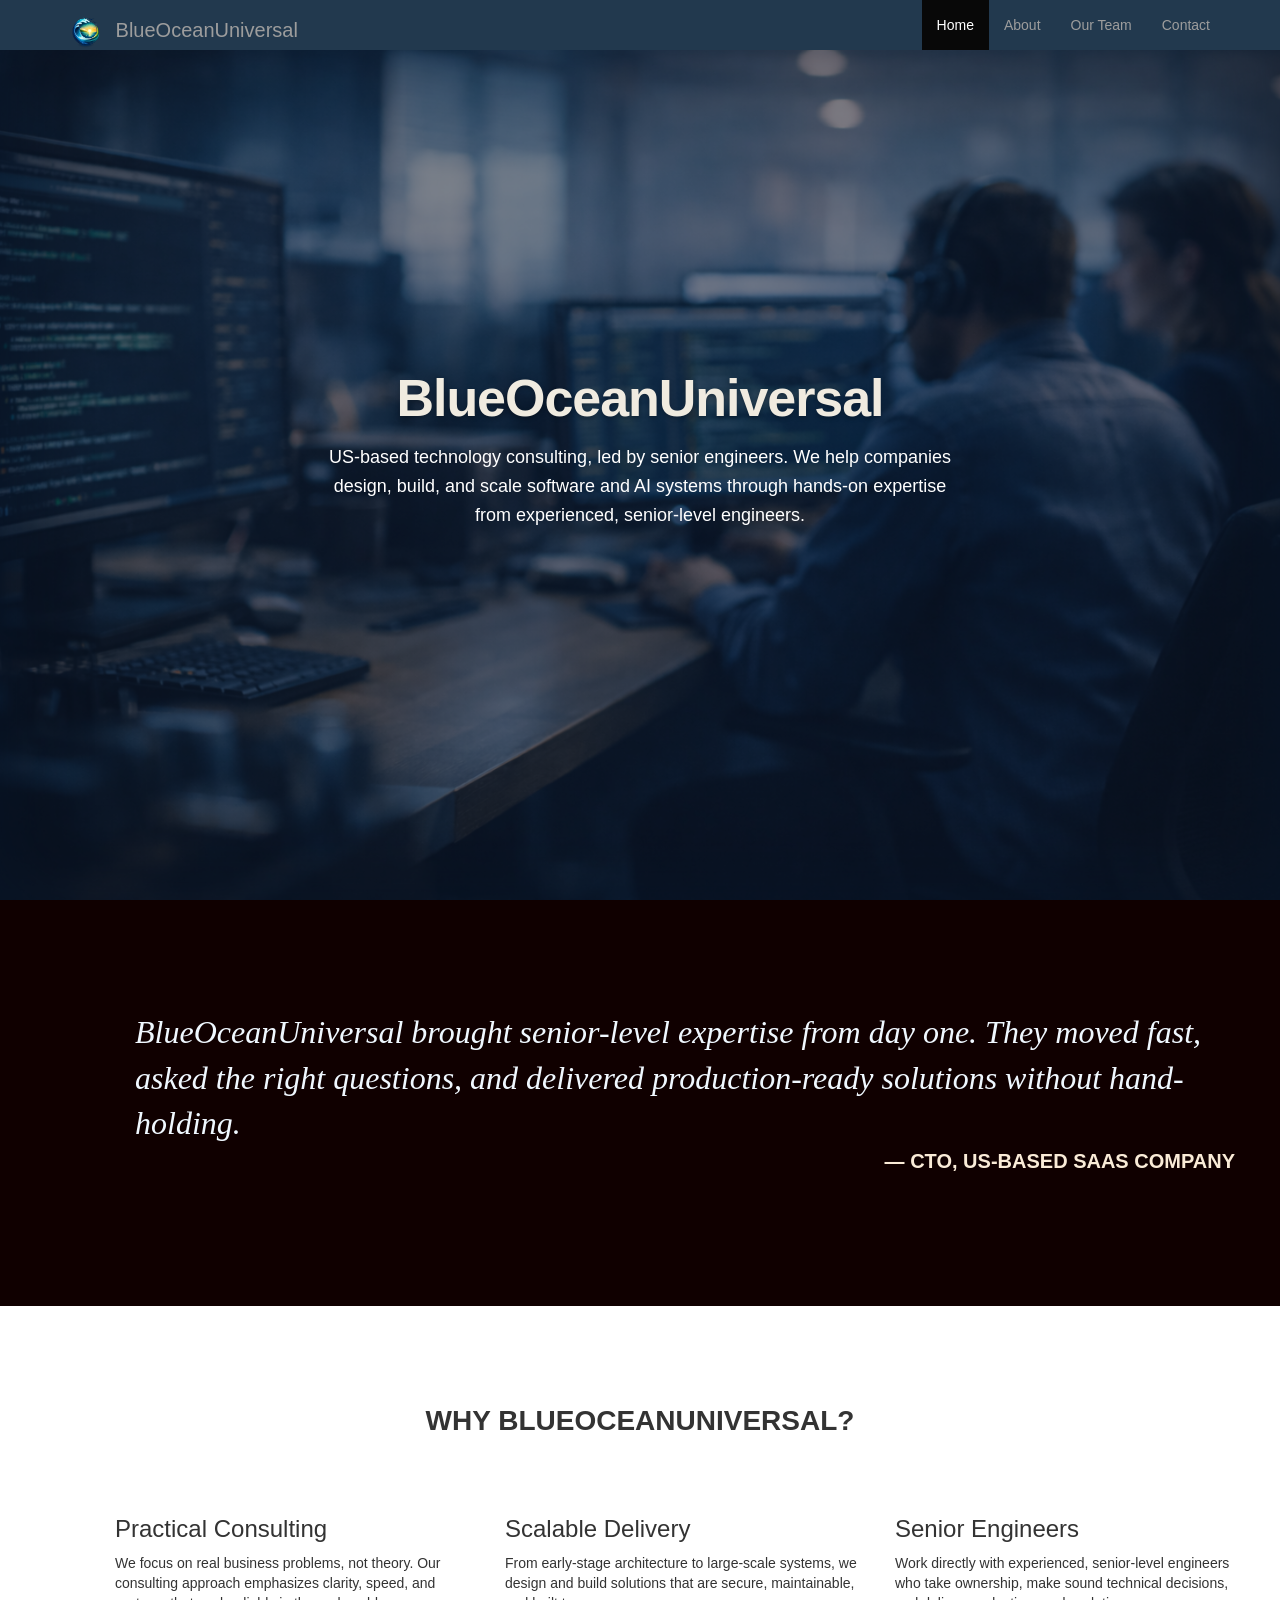
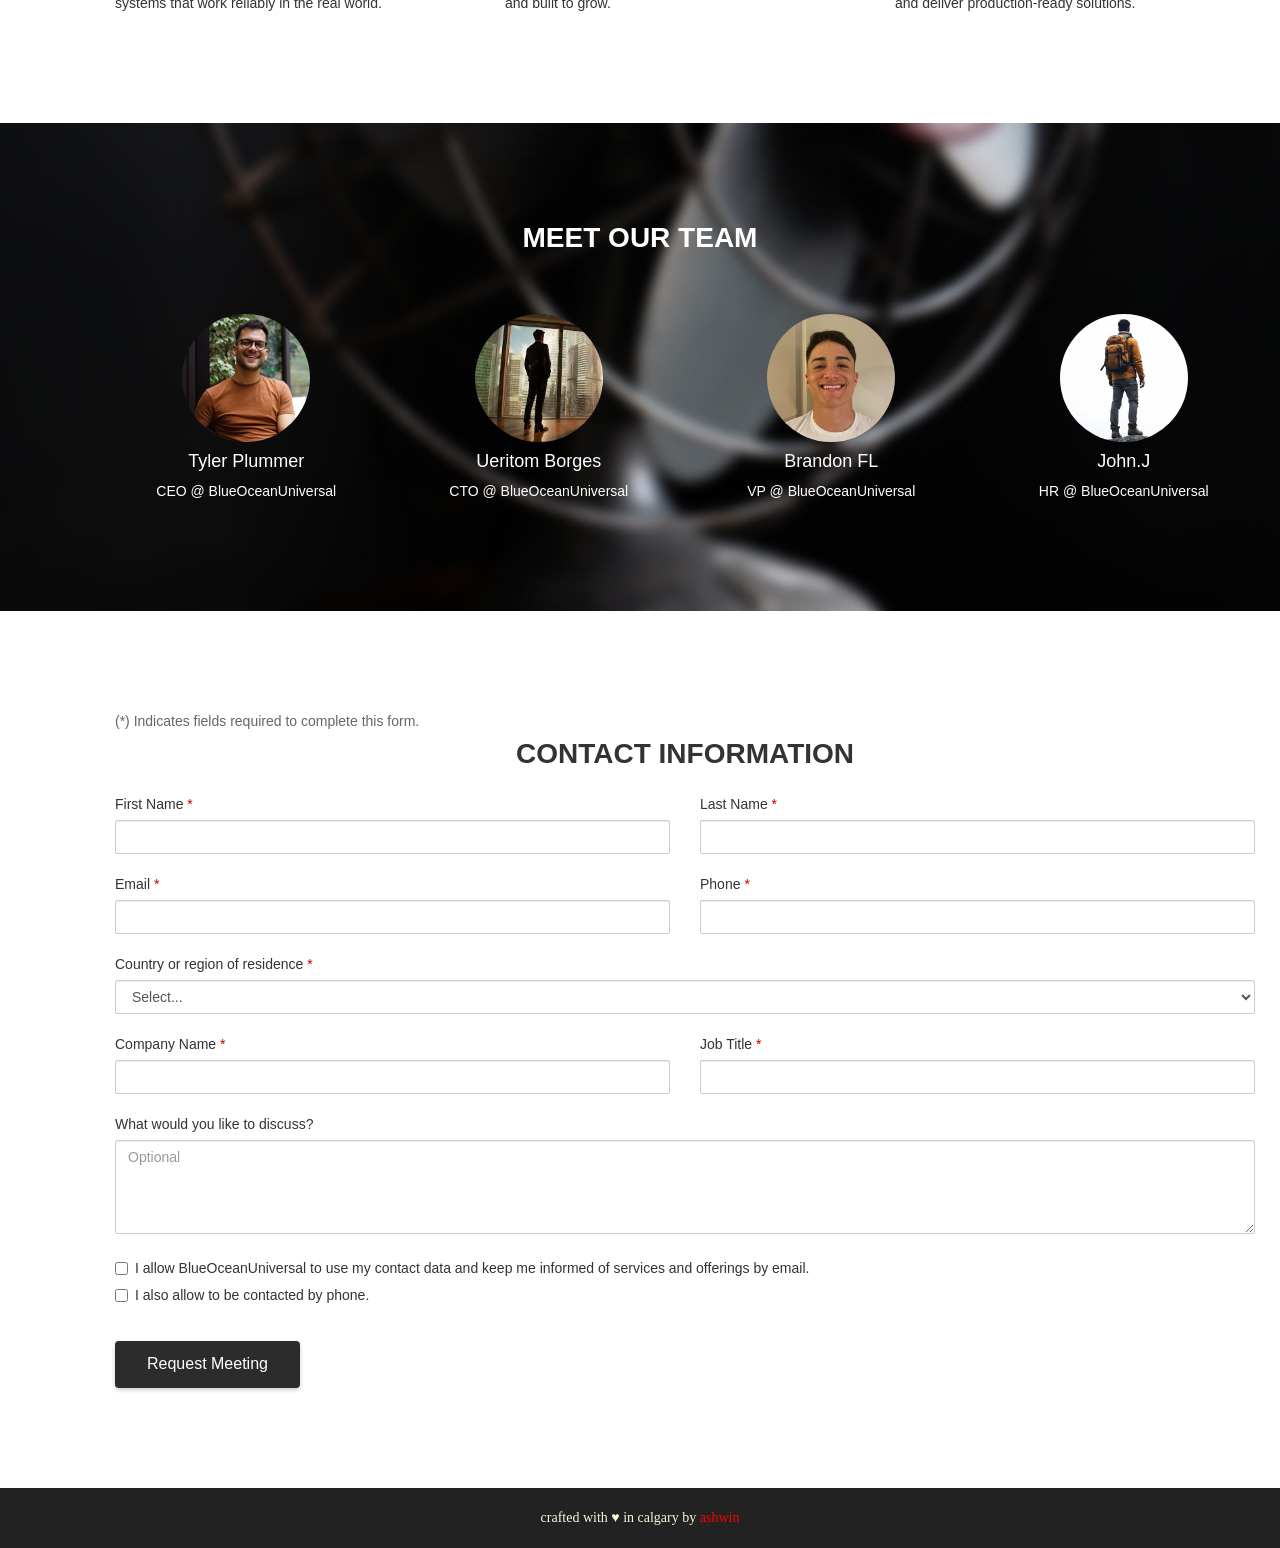
<file: index.html>
<!DOCTYPE html>
<html lang="en">
  <head>
    <meta charset="utf-8">
    <meta http-equiv="X-UA-Compatible" content="IE=edge">
    <meta name="viewport" content="width=device-width, initial-scale=1">
    

    <title>BlueOceanUniversal</title>
    <link rel="icon" href="img/BlueOcean.png" type="image/png">

    <!-- Bootstrap -->
	  
	  <link href="bootstrap/css/bootstrap.min.css" rel="stylesheet">
	  <link href="startup.css" rel="stylesheet">
	  
	<!-- HTML5 shim and Respond.js for IE8 support of HTML5 elements and media queries -->
    <!-- WARNING: Respond.js doesn't work if you view the page via file:// -->
    <!--[if lt IE 9]>
      <script src="https://oss.maxcdn.com/html5shiv/3.7.2/html5shiv.min.js"></script>
      <script src="https://oss.maxcdn.com/respond/1.4.2/respond.min.js"></script>
    <![endif]-->
	  
  </head>

  <body data-spy="scroll" data-target="#navbar" data-offset="60">

    	<nav class="navbar navbar-fixed-top navbar-inverse" id="navbar">
	  		<div class="container">
				
				<div class="navbar-header">							
					<button type="button" class="navbar-toggle collapsed" data-toggle="collapse" data-target="#navbar-collapse">
					<span class="sr-only">Toggle navigation</span>
					
					<span class="icon-bar"></span>	
					<span class="icon-bar"></span>
					<span class="icon-bar"></span>
					</button>
				
					<a class="navbar-brand" href="indx.html" style="font-size: 20px;">
						<img src="img/BlueOcean.png" alt="BlueOceanUniversal" class="img-circle" style="width: 32px; height: 34px; display: inline-block; vertical-align: middle; margin-right: 8px; background: transparent;">
						BlueOceanUniversal
					</a>
				</div><!-- navbar-header -->
			
				<div class="collapse navbar-collapse" id="navbar-collapse">
					<ul class="nav navbar-nav navbar-right">
					<li class="active"><a href="#home">Home</a></li>
					<li><a href="#why-us">About</a></li>		
					<li><a href="#team">Our Team</a></li>
					<li><a href="#signup">Contact</a></li>
				 	</ul>
				</div>	
			</div><!-- container -->
	  	
	  	</nav>

   		<div class="cover" id="home">
	  		<div class="cover-overlay"></div>
	  		<div class="cover-text">
				<h1>BlueOceanUniversal</h1>
				<p class="lead">US-based technology consulting, led by senior engineers. We help companies design, build, and scale software and AI systems through hands-on expertise from experienced, senior-level engineers.</p>
			</div>
	  	</div>

	  	<section class="testimonial">
			<div class="container">
				<blockquote>
					BlueOceanUniversal brought senior-level expertise from day one.
They moved fast, asked the right questions, and delivered production-ready solutions without hand-holding.
					<cite>— CTO, US-based SaaS Company</cite>
				</blockquote>
			</div>
	  	</section>
	  
	  	<section id="why-us" >
	  		<h2>Why BlueOceanUniversal?</h2>
	  			<div class="container">
					<div class="row">
						<div class="col-sm-4">
							<h3>Practical Consulting</h3>
							<p>We focus on real business problems, not theory.
								Our consulting approach emphasizes clarity, speed, and systems that work reliably in the real world.</p>
						</div>
						<div class="col-sm-4">
							<h3>Scalable Delivery</h3>
							<p>From early-stage architecture to large-scale systems, we design and build solutions that are secure, maintainable, and built to grow.</p>
						</div>
						<div class="col-sm-4">
							<h3>Senior Engineers</h3>
							<p>Work directly with experienced, senior-level engineers who take ownership, make sound technical decisions, and deliver production-ready solutions.</p>
						</div>
					
					</div>
				</div>
	  	</section>
	  
	  <section id="team">
		<h2>Meet our Team</h2>
		  <div class="container">
			<div class="row">
				<div class="col-sm-3">
					<img src="img/jane.jpg" alt="Woman's face" class="img-circle" style="width: 128px; height: 128px;">
					<h4>Tyler Plummer</h4>
					<p>CEO @ BlueOceanUniversal</p>	
				</div>

				<div class="col-sm-3">
					<img src="img/jim.jpg" alt="Man's face" class="img-circle" style="width: 128px; height: 128px;">
					<h4>Ueritom Borges</h4>
					<p>CTO @ BlueOceanUniversal</p>	
				</div>

				<div class="col-sm-3">
					<img src="img/john.jpg" alt="Man's face" class="img-circle" style="width: 128px; height: 128px;">
					<h4>Brandon FL</h4>
					<p>VP @ BlueOceanUniversal</p>	
				</div>		
				
				<div class="col-sm-3">
					<img src="img/jenny.jpg" alt="Woman's face" class="img-circle" style="width: 128px; height: 128px;">
					<h4>John.J</h4>
					<p>HR @ BlueOceanUniversal</p>	
				</div>
				
			</div>
		  
		 </div>
	  </section>
	  
	 <section id="signup" class="contact-section">
	  	<div class="container">
		 	<p class="contact-required-note">(*) Indicates fields required to complete this form.</p>
		 	<h2>Contact Information</h2>
			<form class="contact-form">
				<div class="row">
					<div class="col-sm-6 form-group">
						<label for="first-name">First Name <span class="required">*</span></label>
						<input type="text" class="form-control" id="first-name" name="first-name" required>
					</div>
					<div class="col-sm-6 form-group">
						<label for="last-name">Last Name <span class="required">*</span></label>
						<input type="text" class="form-control" id="last-name" name="last-name" required>
					</div>
				</div>
				<div class="row">
					<div class="col-sm-6 form-group">
						<label for="email">Email <span class="required">*</span></label>
						<input type="email" class="form-control" id="email" name="email" required>
					</div>
					<div class="col-sm-6 form-group">
						<label for="phone">Phone <span class="required">*</span></label>
						<input type="tel" class="form-control" id="phone" name="phone" required>
					</div>
				</div>
				<div class="form-group">
					<label for="country">Country or region of residence <span class="required">*</span></label>
					<select class="form-control" id="country" name="country" required>
						<option value="">Select...</option>
						<option value="US">US - United States</option>
						<option value="CA">CA - Canada</option>
						<option value="UK">UK - United Kingdom</option>
						<option value="AU">AU - Australia</option>
						<option value="OTHER">Other</option>
					</select>
				</div>
				<div class="row">
					<div class="col-sm-6 form-group">
						<label for="company">Company Name <span class="required">*</span></label>
						<input type="text" class="form-control" id="company" name="company" required>
					</div>
					<div class="col-sm-6 form-group">
						<label for="job-title">Job Title <span class="required">*</span></label>
						<input type="text" class="form-control" id="job-title" name="job-title" required>
					</div>
				</div>
				<div class="form-group">
					<label for="discuss">What would you like to discuss?</label>
					<textarea class="form-control" id="discuss" name="discuss" rows="4" placeholder="Optional"></textarea>
				</div>
				<div class="form-group contact-consent">
					<div class="checkbox">
						<label><input type="checkbox" name="consent-email"> I allow BlueOceanUniversal to use my contact data and keep me informed of services and offerings by email.</label>
					</div>
					<div class="checkbox">
						<label><input type="checkbox" name="consent-phone"> I also allow to be contacted by phone.</label>
					</div>
				</div>
				<button type="submit" class="btn btn-contact-submit">Request Meeting</button>
			</form>
		</div>
	  </section>
	  
	  <footer>
	  		crafted with &hearts; in calgary by <a href="m.ashwinkumar7@gmail.com">ashwin</a>
	  </footer>
	  
	  
    <!-- jQuery (necessary for Bootstrap's JavaScript plugins) -->
    <script src="https://ajax.googleapis.com/ajax/libs/jquery/1.11.3/jquery.min.js"></script>
    <!-- Include all compiled plugins (below), or include individual files as needed -->
    <script src="bootstrap/js/bootstrap.min.js"></script>
    <!-- Smooth scroll for navbar anchor links (ensures #team and others work) -->
    <script>
      $(function () {
        $('.navbar a[href^="#"]').on('click', function (e) {
          var href = this.getAttribute('href');
          if (href === '#') return;
          var $target = $(href);
          if ($target.length) {
            e.preventDefault();
            $('.navbar-nav li').removeClass('active');
            $(this).closest('li').addClass('active');
            var $scrollTo = $target.find('h2').first().length ? $target.find('h2').first() : $target;
            var scrollTop = $scrollTo.offset().top - 60;
            $('html, body').animate({ scrollTop: scrollTop }, 400, function () {
              $(window).trigger('scroll');
            });
          }
        });
      });
    </script>
  </body>
</html>
</file>
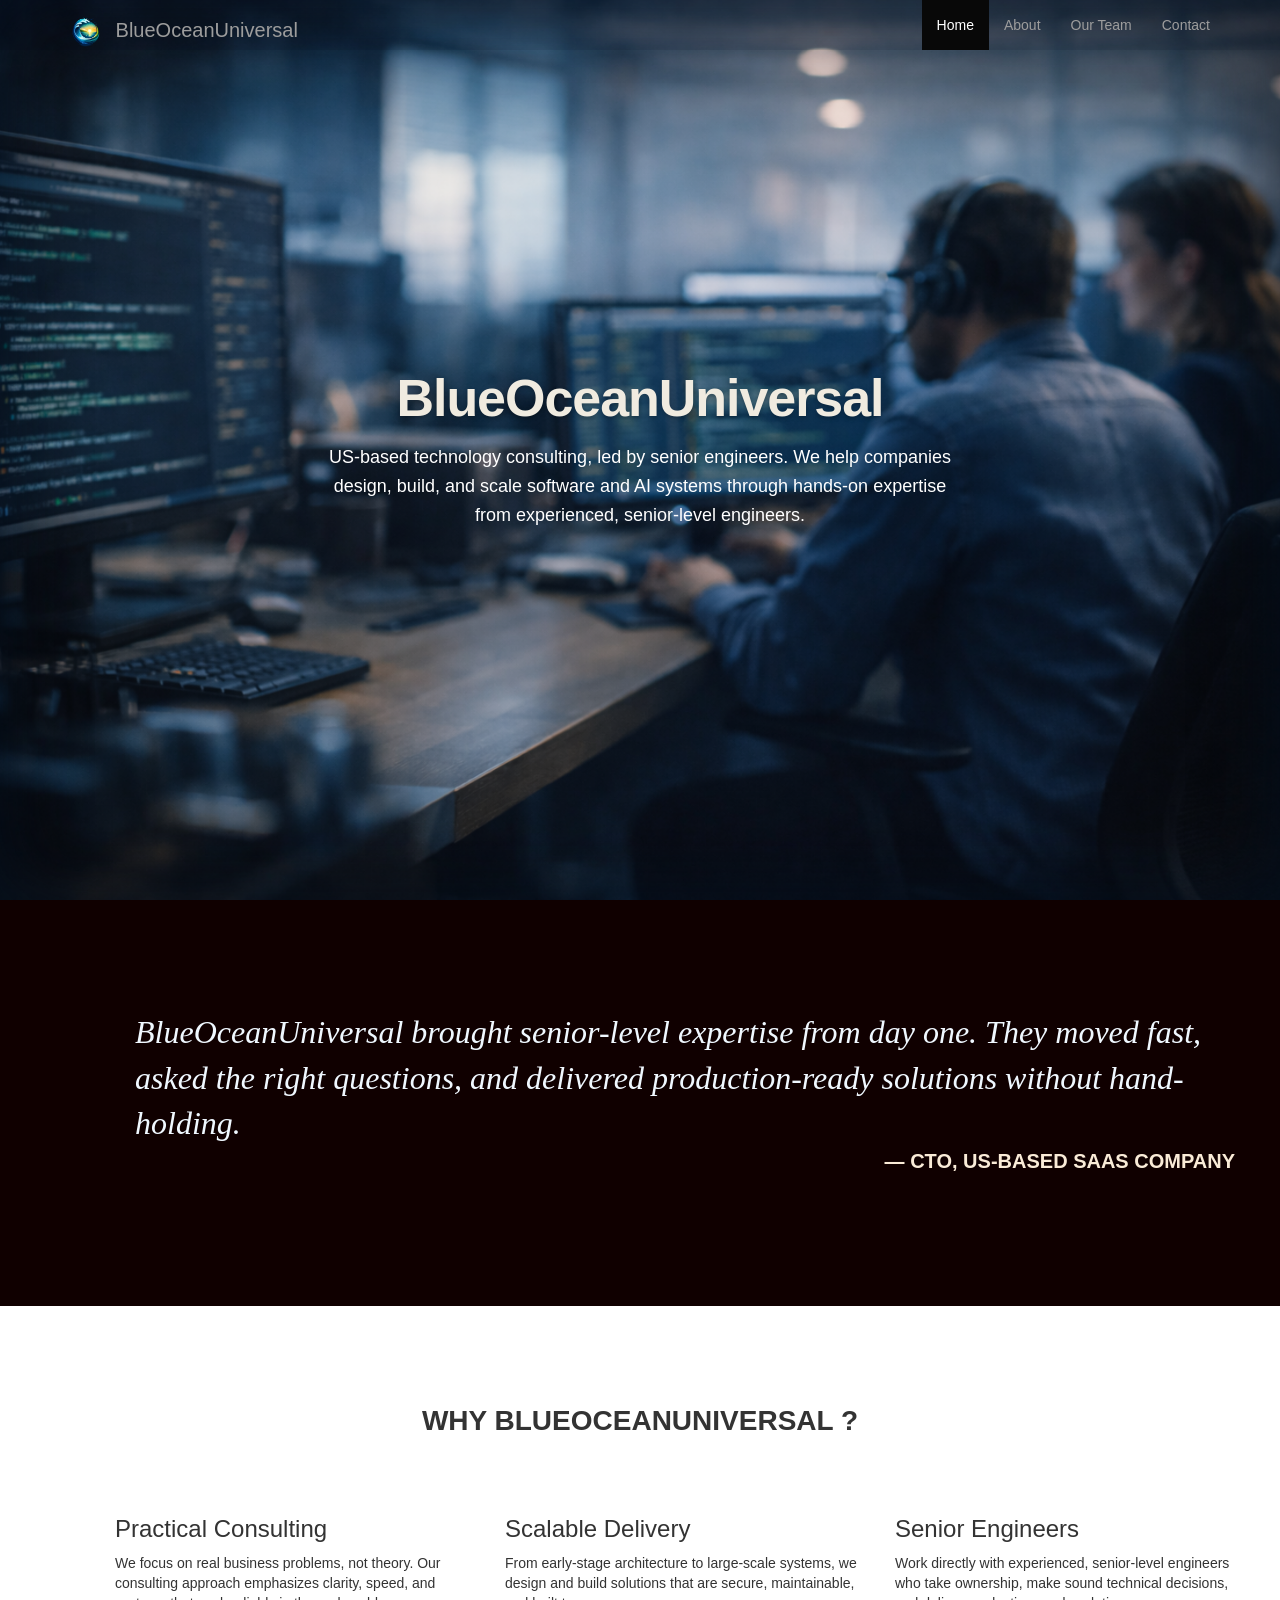
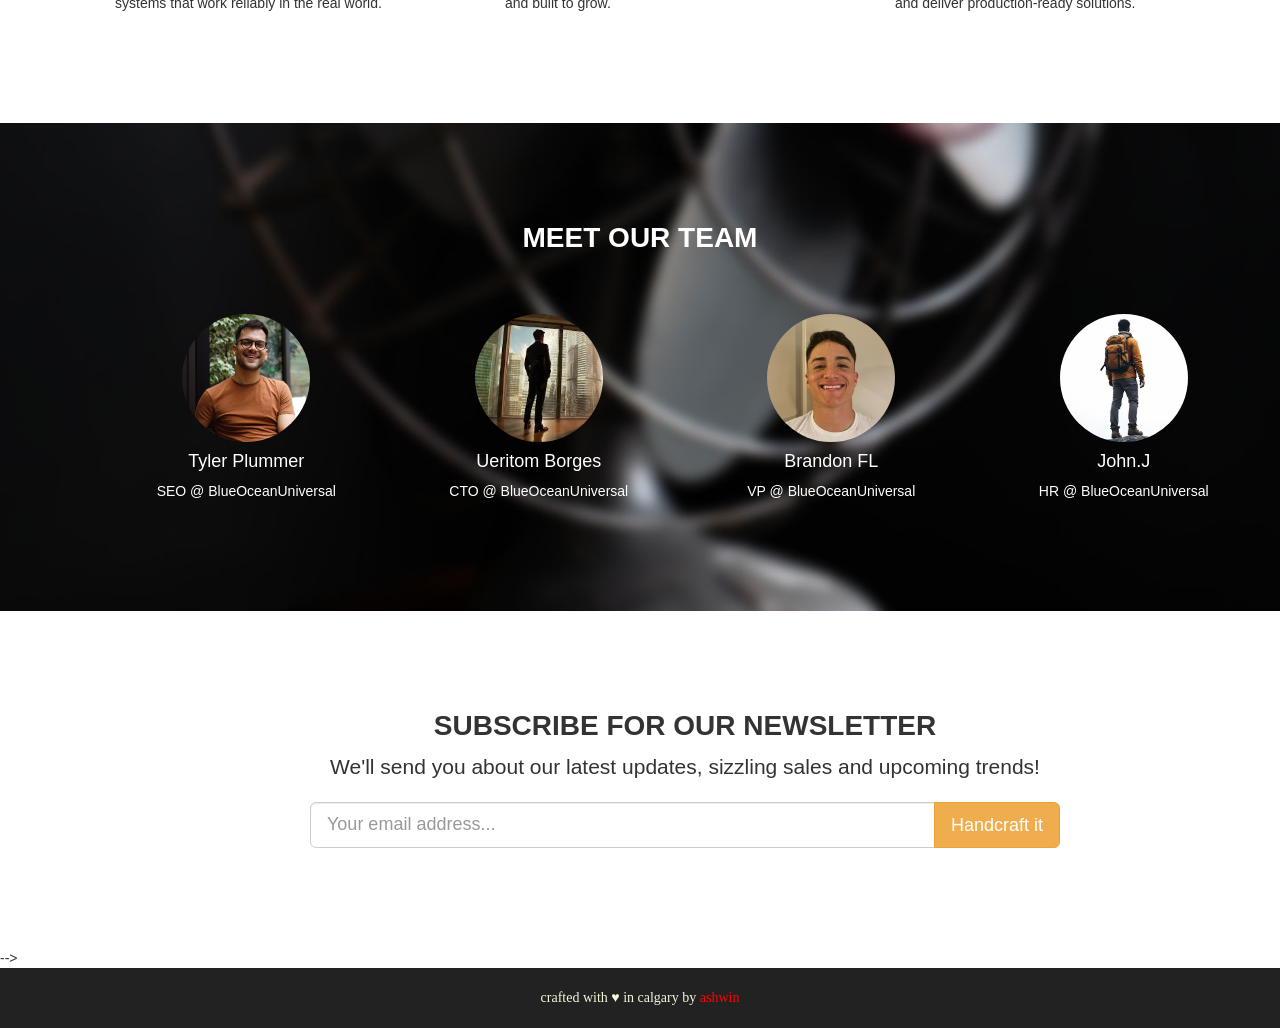
<file: startup.html>
<!DOCTYPE html>
<html lang="en">
  <head>
    <meta charset="utf-8">
    <meta http-equiv="X-UA-Compatible" content="IE=edge">
    <meta name="viewport" content="width=device-width, initial-scale=1">
    

    <title>BlueOceanUniversal</title>

    <!-- Bootstrap -->
	  
	  <link href="bootstrap/css/bootstrap.min.css" rel="stylesheet">
	  <link href="startup.css" rel="stylesheet">
	  
	<!-- HTML5 shim and Respond.js for IE8 support of HTML5 elements and media queries -->
    <!-- WARNING: Respond.js doesn't work if you view the page via file:// -->
    <!--[if lt IE 9]>
      <script src="https://oss.maxcdn.com/html5shiv/3.7.2/html5shiv.min.js"></script>
      <script src="https://oss.maxcdn.com/respond/1.4.2/respond.min.js"></script>
    <![endif]-->
	  
  </head>

  <body data-spy="scroll" data-target="#navbar">

    	<nav class ="navbar navbar-fixed-top navbar-inverse" id="navbar" style="background: rgba(0, 0, 26, 0.1);">
	  		<div class="container">
				
				<div class="navbar-header">							
					<button type="button" class="navbar-toggle collapsed" data-toggle="collapse" data-target="#navbar-collapse">
					<span class="sr-only">Toggle navigation</span>
					
					<span class="icon-bar"></span>	
					<span class="icon-bar"></span>
					<span class="icon-bar"></span>
					</button>
				
					<a class="navbar-brand" href="indx.html" style="font-size: 20px;">
						<img src="img/BlueOcean.png" alt="BlueOceanUniversal" class="img-circle" style="width: 32px; height: 34px; display: inline-block; vertical-align: middle; margin-right: 8px; background: transparent;">
						BlueOceanUniversal
					</a>
				</div><!-- navbar-header -->
			
				<div class="collapse navbar-collapse" id="navbar-collapse">
					<ul class="nav navbar-nav navbar-right">
					<li class="active"><a href="#home">Home</a></li>
					<li><a href="#why-us">About</a></li>		
					<li><a href="#team">Our Team</a></li>
					<li><a href="#signup">Contact</a></li>
				 	</ul>
				</div>	
			</div><!-- container -->
	  	
	  	</nav>

   		<div class="cover" id="home">
	  		<div class="cover-text">
				<h1>BlueOceanUniversal</h1>
				<p class="lead">US-based technology consulting, led by senior engineers.

					We help companies design, build, and scale software and AI systems through hands-on expertise from experienced, senior-level engineers.</p>
			
	  			<!-- <a href="#why us" role="button" class="btn btn-danger btn-lg">Get Started up</a> -->
			</div>
	  	</div>

	  	<section class="testimonial">
			<div class="container">
				<blockquote>
					BlueOceanUniversal brought senior-level expertise from day one.
They moved fast, asked the right questions, and delivered production-ready solutions without hand-holding.
					<cite>— CTO, US-based SaaS Company</cite>
				</blockquote>
			</div>
	  	</section>
	  
	  	<section id="why-us" >
	  		<h2>Why BlueOceanUniversal ?</h2>
	  			<div class="container">
					<div class="row">
						<div class="col-sm-4">
							<h3>Practical Consulting</h3>
							<p>We focus on real business problems, not theory.
								Our consulting approach emphasizes clarity, speed, and systems that work reliably in the real world.</p>
						</div>
						<div class="col-sm-4">
							<h3>Scalable Delivery</h3>
							<p>From early-stage architecture to large-scale systems, we design and build solutions that are secure, maintainable, and built to grow.</p>
						</div>
						<div class="col-sm-4">
							<h3>Senior Engineers</h3>
							<p>Work directly with experienced, senior-level engineers who take ownership, make sound technical decisions, and deliver production-ready solutions.</p>
						</div>
					
					</div>
				</div>
	  	</section>
	  
	  <section id="team">
		<h2>Meet our Team</h2>
		  <div class="container">
			<div class="row">
				<div class="col-sm-3">
					<img src="img/jane.jpg" alt="Woman's face" class="img-circle" style="width: 128px; height: 128px;">
					<h4>Tyler Plummer</h4>
					<p>SEO @ BlueOceanUniversal</p>	
				</div>

				<div class="col-sm-3">
					<img src="img/jim.jpg" alt="Man's face" class="img-circle" style="width: 128px; height: 128px;">
					<h4>Ueritom Borges</h4>
					<p>CTO @ BlueOceanUniversal</p>	
				</div>

				<div class="col-sm-3">
					<img src="img/john.jpg" alt="Man's face" class="img-circle" style="width: 128px; height: 128px;">
					<h4>Brandon FL</h4>
					<p>VP @ BlueOceanUniversal</p>	
				</div>		
				
				<div class="col-sm-3">
					<img src="img/jenny.jpg" alt="Woman's face" class="img-circle" style="width: 128px; height: 128px;">
					<h4>John.J</h4>
					<p>HR @ BlueOceanUniversal</p>	
				</div>
				
			</div>
		  
		 </div>
	  </section>
	  
	 <section id="signup">
	  	<div class="container">
		 	<h2>Subscribe for our Newsletter</h2>
			<p class="lead">We'll send you about our latest updates, sizzling sales and upcoming trends!</p>
			<div class="row">
				<div class="col-sm-8 col-sm-offset-2">
					<form>
						<div class="input-group">
							<input type="text" class="form-control input-lg" placeholder="Your email address...">
						<span class="input-group-btn">
							<button class="btn btn-warning btn-lg" type="button">Handcraft it</button>
							</span> 
						</div>
					</form>
				</div>
			</div>
		</div>
	  </section> -->
	  
	  <footer>
	  		crafted with &hearts; in calgary by <a href="m.ashwinkumar7@gmail.com">ashwin</a>
	  </footer>
	  
	  
    <!-- jQuery (necessary for Bootstrap's JavaScript plugins) -->
    <script src="https://ajax.googleapis.com/ajax/libs/jquery/1.11.3/jquery.min.js"></script>
    <!-- Include all compiled plugins (below), or include individual files as needed -->
    <script src="bootstrap/js/bootstrap.min.js"></script>
  </body>
</html>
</file>
<file: startup.css>
/* Startup Website */

html, body, .cover {
	height: 100% ;
}

.cover {
	position: relative;
	background: url('img/couchfriends.jpg') center no-repeat;
	background-size: cover;
	display: table;
	width: 100%;
	padding: 0 15%;
	box-shadow: inset 0 0 80px rgba(0, 20, 40, 0.6);
}

.cover-overlay {
	position: absolute;
	top: 0;
	left: 0;
	right: 0;
	bottom: 0;
	background: rgba(10, 25, 47, 0.5);
	pointer-events: none;
}

.cover-text {
	position: relative;
	text-align: center;
	color: #fff;
	display: table-cell;
	vertical-align: middle;
	padding: 0 1rem;
}

.cover-text h1 {
	font-family: "Helvetica Neue", Helvetica, Arial, sans-serif;
	font-size: 52px;
	font-weight: 600;
	color: #f0ebe0;
	letter-spacing: -0.02em;
	margin: 0 0 16px;
	text-shadow: 0 2px 4px rgba(0, 0, 0, 0.25);
}

.cover-text .lead {
	font-size: 18px;
	line-height: 1.6;
	color: #fff;
	max-width: 640px;
	margin: 0 auto;
	font-weight: 400;
}

.navbar {
	background-color: #22394E;
	border: none;
}

.testimonial {
	background: #100000 ;
}

blockquote {
	border: none;
	font-family: Georgia , Times, monospace;
	font-style: italic;
	font-size: 32px;
	color: aliceblue ;
	
}

blockquote cite {
	display:block;
	font-family: Helvitica, sans-serif, Arial;
	font-style: normal;
	font-size: 20px;
	text-transform: uppercase;
	font-weight: bold;
	text-align: right;
	color:antiquewhite; 
}

section {
	padding: 100px;
}

h2{
	text-align: center;
	font-size: 28px;
	font-weight: bold;
	text-transform: uppercase;
	margin: 0 0 60px;
}

h2 + p{
	text-align: center;
	margin-top: -50px;
}


#team {
	background: url('img/fan.jpg') top left no-repeat;
	background-size: cover;
	color: white;
	text-align: center;
	
}

/* Contact section */
.contact-section {
	background: #fff;
}

.contact-section h2 {
	margin-bottom: 24px;
}

.contact-required-note {
	font-size: 14px;
	color: #666;
	margin-bottom: 8px;
}

.contact-form .form-group {
	margin-bottom: 20px;
}

.contact-form label {
	display: block;
	font-weight: normal;
	color: #333;
	margin-bottom: 6px;
}

.contact-form .required {
	color: #c00;
}

.contact-form .form-control {
	border: 1px solid #ccc;
	border-radius: 2px;
}

.contact-consent {
	margin-top: 24px;
}

.contact-consent .checkbox {
	margin-bottom: 12px;
}

.contact-consent .checkbox label {
	font-weight: normal;
}

.contact-consent-text {
	font-size: 14px;
	color: #555;
	margin-bottom: 12px;
	line-height: 1.5;
}

.contact-consent-text a {
	color: #0066cc;
	text-decoration: underline;
}

.btn-contact-submit {
	background: #2c2c2c;
	color: #fff;
	padding: 12px 32px;
	font-size: 16px;
	border: none;
	border-radius: 4px;
	margin-top: 16px;
	box-shadow: 0 2px 4px rgba(0,0,0,0.2);
}

.btn-contact-submit:hover {
	background: #1a1a1a;
	color: #fff;
}

footer{
	background: #222;
	color:beige;
	text-align: center;
	padding: 20px;
	font-family: Times, sans-serif, serif;
}

footer a {
	color:red;
}

/*------- Media Queries -------*/

@media only screen and (max-width : 568px)
{
	.cover h1 {
		fontsize: 40px; 
	}
	section {
		padding: 20px;
	
    }
}
</file>
